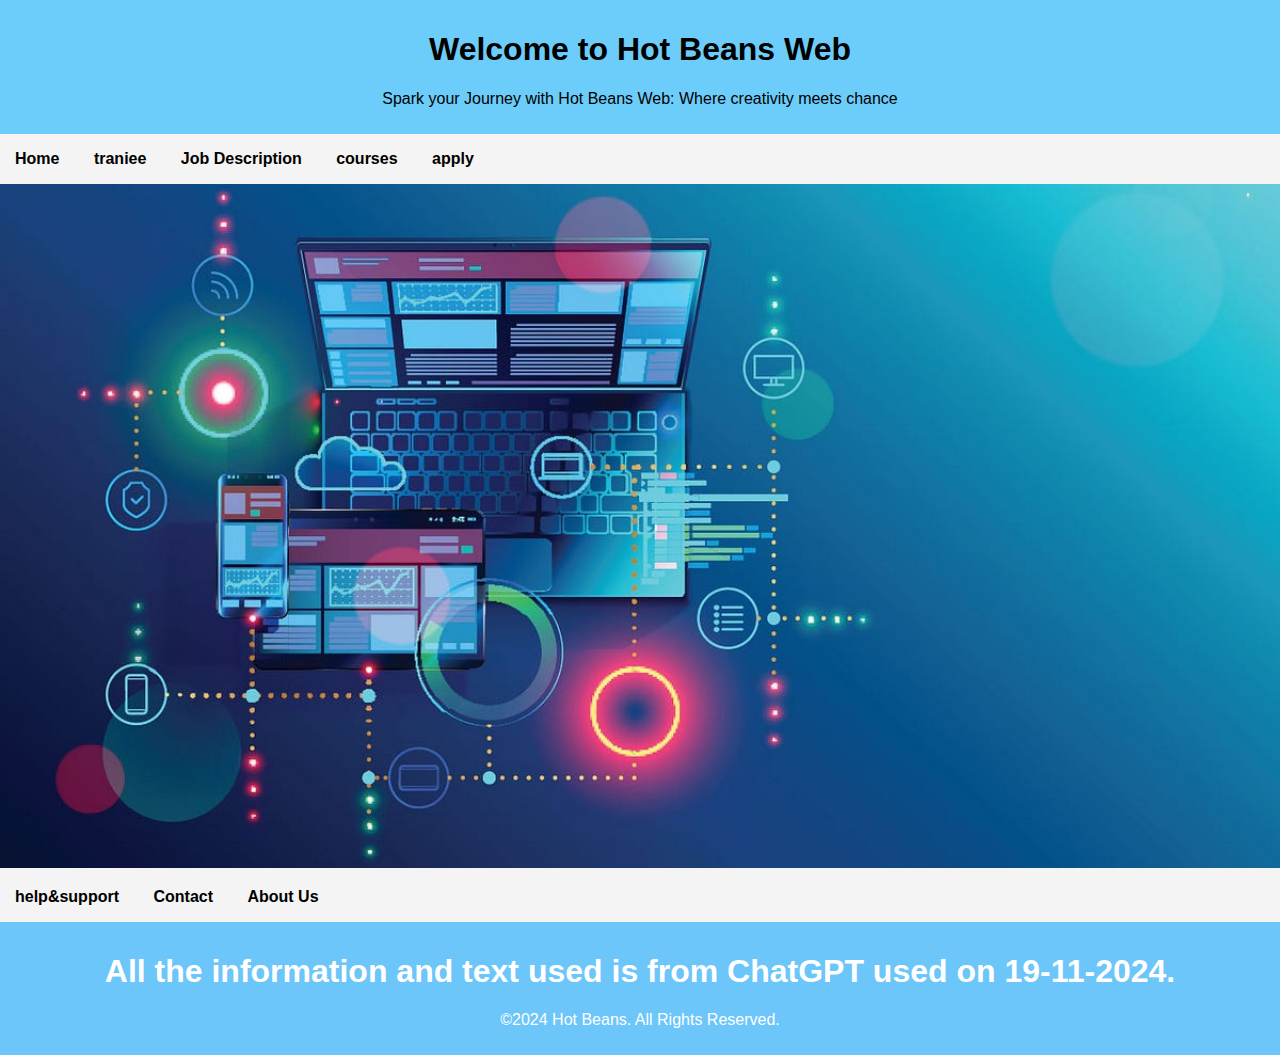
<file: index.html>
<!DOCTYPE html>
<html lang="en">
<head>
    <meta charset="UTF-8">
    <meta name="viewport" content="width=device-width, initial-scale=1.0">
    <link rel="stylesheet" href="styles.css">
</head>
<body>
    <header>
        <h1>Welcome to Hot Beans Web</h1>
        Spark your Journey with Hot Beans Web: Where creativity meets chance</p>
    </header>
    <nav>
        <ul>
            <li><a href="index.html">Home</a></li>
            <li><a href="traniee.html">traniee</a></li>
            <li><a href="jobs.html">Job Description</a></li>
            <li><a href="courses.html">courses</a></li>
            <li><a href="apply.html">apply</a></li>
        </ul>
    </nav>
</header>
    <main>
        <img src="hot-beans.jpg" width="100%"> 
    <body>
        <nav>
            <ul>
                <li><a href="help.html">help&support</a></li>
                <li><a href="Contact.html">Contact</a></li>
                <li><a href="About Us.html">About Us</a></li>
             </ul>
        </nav>  
    </main>
    <footer>
        <h1>All the information and text used is from ChatGPT used on 19-11-2024. </h1>
        <p>&copy;2024 Hot Beans. All Rights Reserved.</p>
    </footer>
</body>
</html
</file>
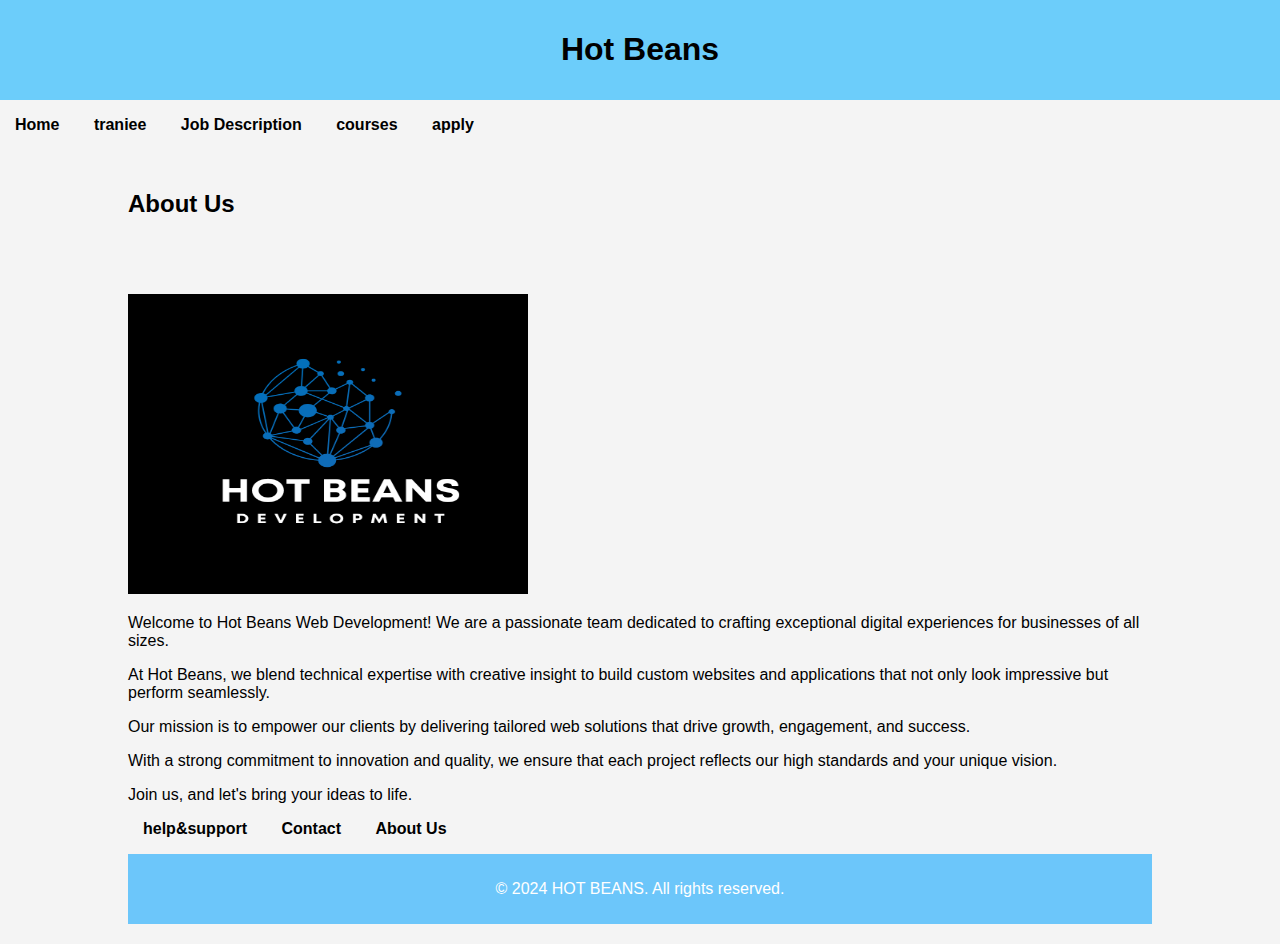
<file: About Us.html>
<!DOCTYPE html> 
<html lang="en">
<head>
    <meta charset="UTF-8">
    <meta name="viewport" content="width=device-width, initial-scale=1.0">
    <title>About Us - </title>
    <link rel="stylesheet" href="styles.css"> <!-- Link to your CSS file -->
    <style>
    </style>
</head>
<body>

<header>
    <h1>Hot Beans</h1>
</header>
<nav>
    <ul>
        <li><a href="index.html">Home</a></li>
        <li><a href="traniee.html">traniee</a></li>
        <li><a href="jobs.html">Job Description</a></li>
        <li><a href="courses.html">courses</a></li>
        <li><a href="apply.html">apply</a></li>
    </ul>
</nav>
<div class="container">
    <h2>About Us</h2>
    <div class="container">
    </div>
    <div class="w3-row">
        <div class="w3-col s3 powderblue w3-center">
          <p><img src="HOT BEANS.png" alt="Man helping woman on computer" width="400" height="300"> </p>
        </div>
        <div class="w3-col s9 w3-blue w3-center">
          <p>    Welcome to Hot Beans Web Development! We are a passionate team dedicated to crafting exceptional digital experiences for businesses of all sizes. 
        </p>  At Hot Beans, we blend technical expertise with creative insight to build custom websites and applications that not only look impressive but perform seamlessly. 
        </p>  Our mission is to empower our clients by delivering tailored web solutions that drive growth, engagement, and success. 
        </p> With a strong commitment to innovation and quality, we ensure that each project reflects our high standards and your unique vision. 
         </p>Join us, and let's bring your ideas to life.
        </div>
      </div>
      <div class="w3-row w3-container">
<nav>
    <ul>
        <li><a href="help.html">help&support</a></li>
        <li><a href="Contact.html">Contact</a></li>
        <li><a href="About Us.html">About Us</a></li>
    </ul>
</nav> 


<footer>
    <p>&copy; 2024 HOT BEANS. All rights reserved.</p>
</footer>

</body>
</html>
</file>
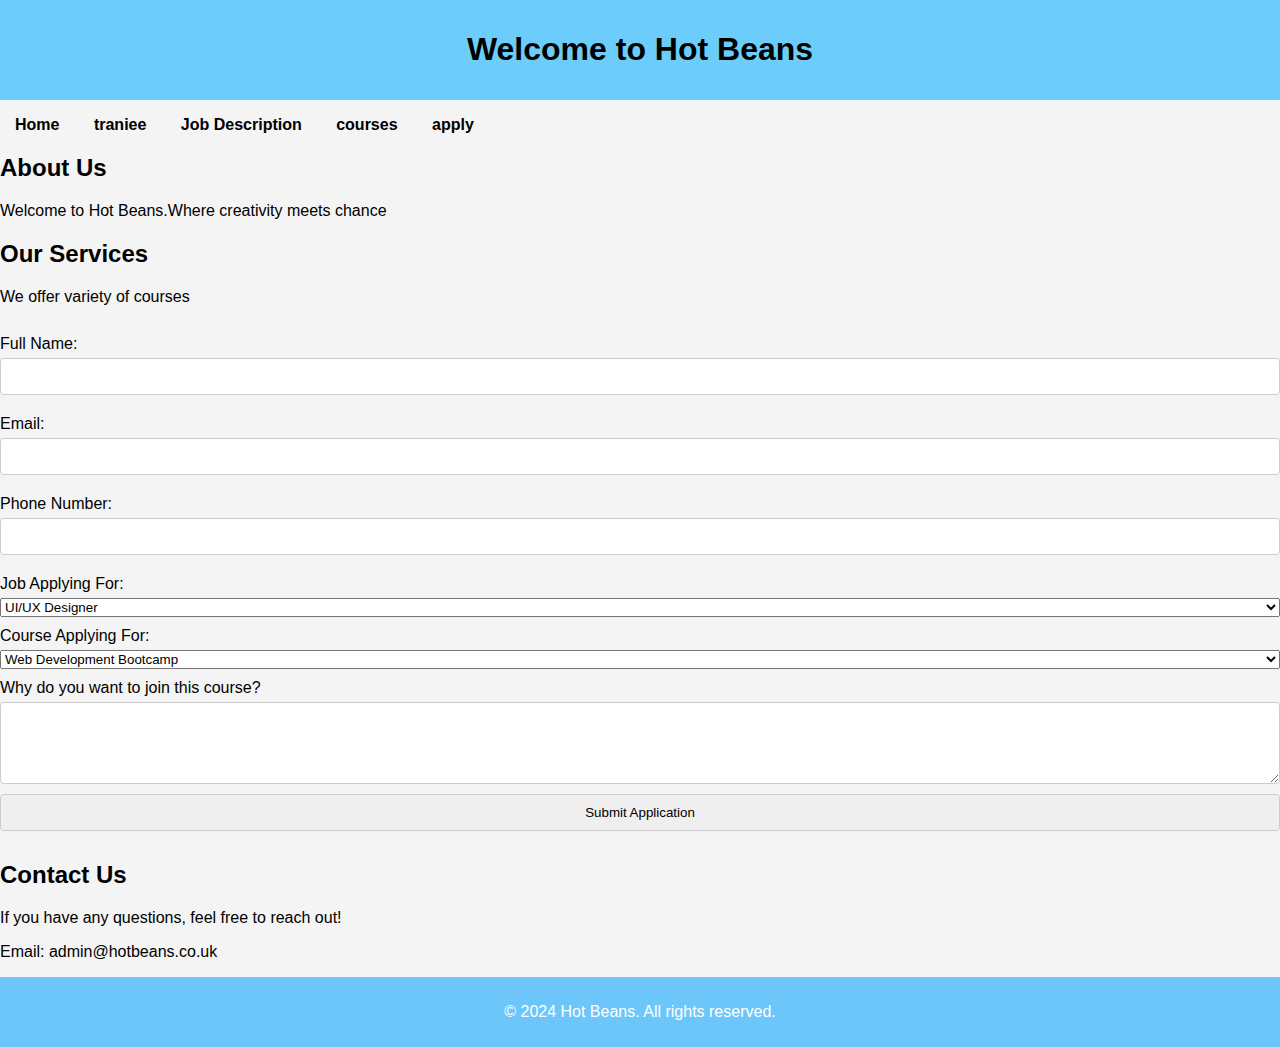
<file: apply.html>
<!DOCTYPE html>
<html lang="en">
<head>
    <meta charset="UTF-8">
    <meta name="viewport" content="width=device-width, initial-scale=1.0">
    <link rel="stylesheet" href="styles.css">
</head>
<body>
    <header>
        <h1>Welcome to Hot Beans</h1>
    </header>
    <nav>
        <ul>
            <li><a href="index.html">Home</a></li>
            <li><a href="traniee.html">traniee</a></li>
            <li><a href="jobs.html">Job Description</a></li>
            <li><a href="courses.html">courses</a></li>
            <li><a href="apply.html">apply</a></li>
        </ul>
    </nav>
</header>
    <section id="about">
        <h2>About Us</h2>
        <p>Welcome to Hot Beans.Where creativity meets chance</p>
    </section>

    <section id="services">
        <h2>Our Services</h2>
        <p>We offer variety of courses</p>
    </section>

    <section id="Application Form">
        <h2></h2>
        <form action="submit_application.php" method="POST">

            <label for="name">Full Name:</label>

            <input type="text" id="name" name="name" required>

            <label for="email">Email:</label>

            <input type="email" id="email" name="email" required>

            <label for="phone">Phone Number:</label>

            <input type="tel" id="phone" name="phone" required>

            <label for="job-listing">Job Applying For:</label>

            <select id="job-listing" name="jobs" required>

            <option value="UI/UX Designer">UI/UX Designer</option>

            <option value="Back-End Developer">Back-End Developer</option>

            <option value="Front-End Developer">Front-End Developer</option>
            </select>

            <label for="course">Course Applying For:</label>

            <select id="course" name="course" required>

            <option value="web-development">Web Development Bootcamp</option>

            <option value="ecommerce">E-commerce Development</option>

            <option value="seo">SEO Optimization Techniques</option>

            <option value="advanced-js">Advanced JavaScript</option>
            </select>
            <label for="message">Why do you want to join this course?</label>
            <textarea id="message" name="message" rows="4" required></textarea>
            <input type="submit" value="Submit Application">
            </form>
            
    </section>

    <section id="contact">
        <h2>Contact Us</h2>
        <p>If you have any questions, feel free to reach out!</p>
        <p>Email: admin@hotbeans.co.uk</p>
    </section>

    <footer>
        <p>&copy; 2024 Hot Beans. All rights reserved.</p>
    </footer>
</body>
</html>
</file>
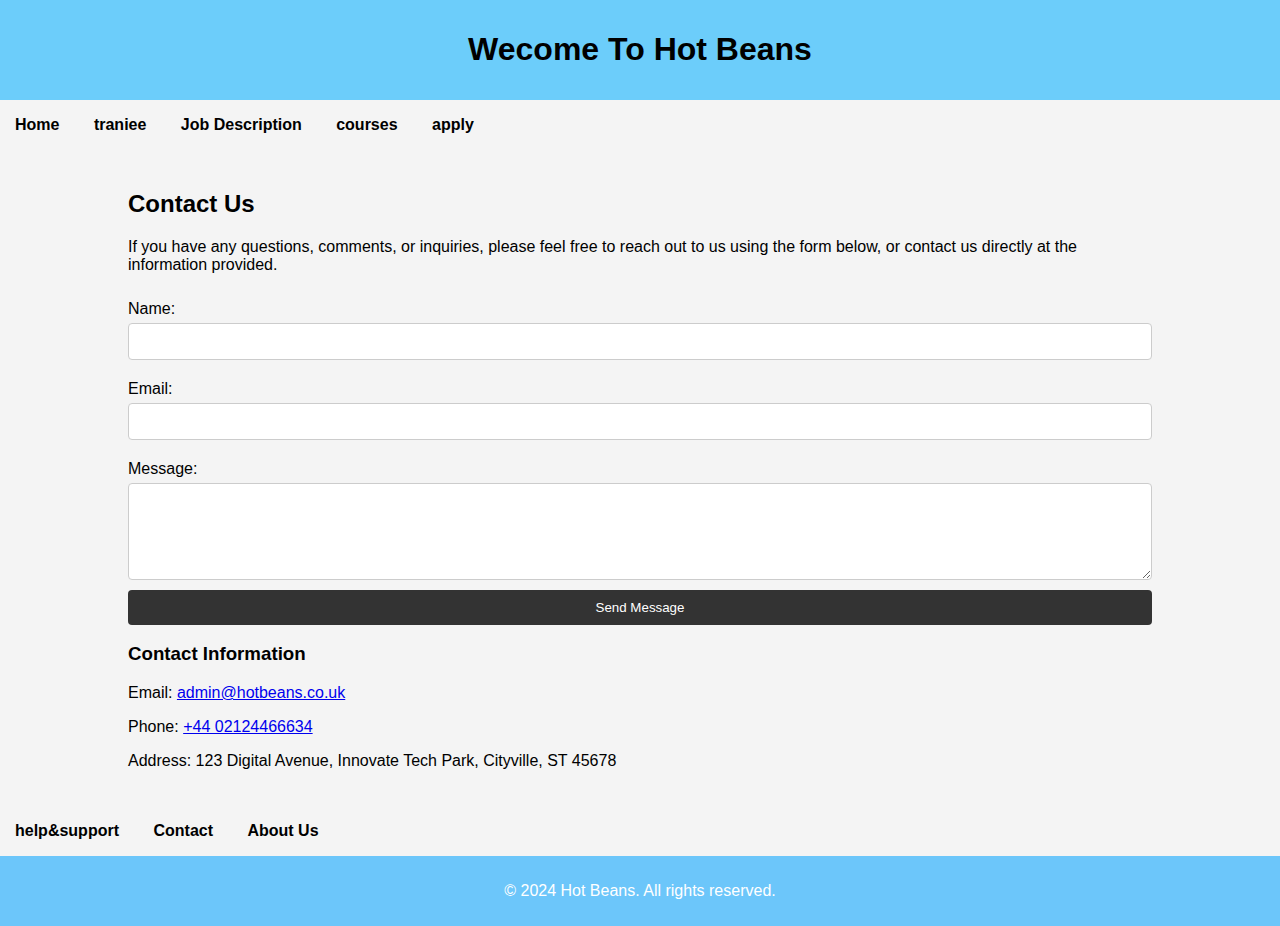
<file: Contact.html>
<!DOCTYPE html> 
<html lang="en">
<head>
    <meta charset="UTF-8">
    <meta name="viewport" content="width=device-width, initial-scale=1.0">
    <title>Contact Us - Hot Beans</title>
    <link rel="stylesheet" href="styles.css"> <!-- Link to your CSS file -->
    <style>
    </style>
</head>
<body>

<header>
    <h1>Wecome To Hot Beans</h1>
</header>
<nav>
    <ul>
        <li><a href="index.html">Home</a></li>
        <li><a href="traniee.html">traniee</a></li>
        <li><a href="jobs.html">Job Description</a></li>
        <li><a href="courses.html">courses</a></li>
        <li><a href="apply.html">apply</a></li>
    </ul>
</nav>
<div class="container">
    <h2>Contact Us</h2>
    <p>If you have any questions, comments, or inquiries, please feel free to reach out to us using the form below, or contact us directly at the information provided.</p>

    <form action="submit_form.php" method="POST"> <!-- Update action to your form handling script -->
        <label for="name">Name:</label>
        <input type="text" id="name" name="name" required>

        <label for="email">Email:</label>
        <input type="email" id="email" name="email" required>

        <label for="message">Message:</label>
        <textarea id="message" name="message" rows="5" required></textarea>

        <button type="submit">Send Message</button>
    </form>

    <h3>Contact Information</h3>
    <p>Email: <a href="mailto:admin@hotbeans.co.uk">admin@hotbeans.co.uk</a></p>
    <p>Phone: <a href="tel:+4402124466634">+44 02124466634</a></p>
    <p>Address: 123 Digital Avenue, Innovate Tech Park, Cityville, ST 45678</p>
</div>
<nav>
    <ul>
        <li><a href="help.html">help&support</a></li>
        <li><a href="Contact.html">Contact</a></li>
        <li><a href="About Us.html">About Us</a></li>
    </ul>
</nav> 
<footer>
    <p>&copy; 2024 Hot Beans. All rights reserved.</p>
</footer>

</body>
</html>
</file>
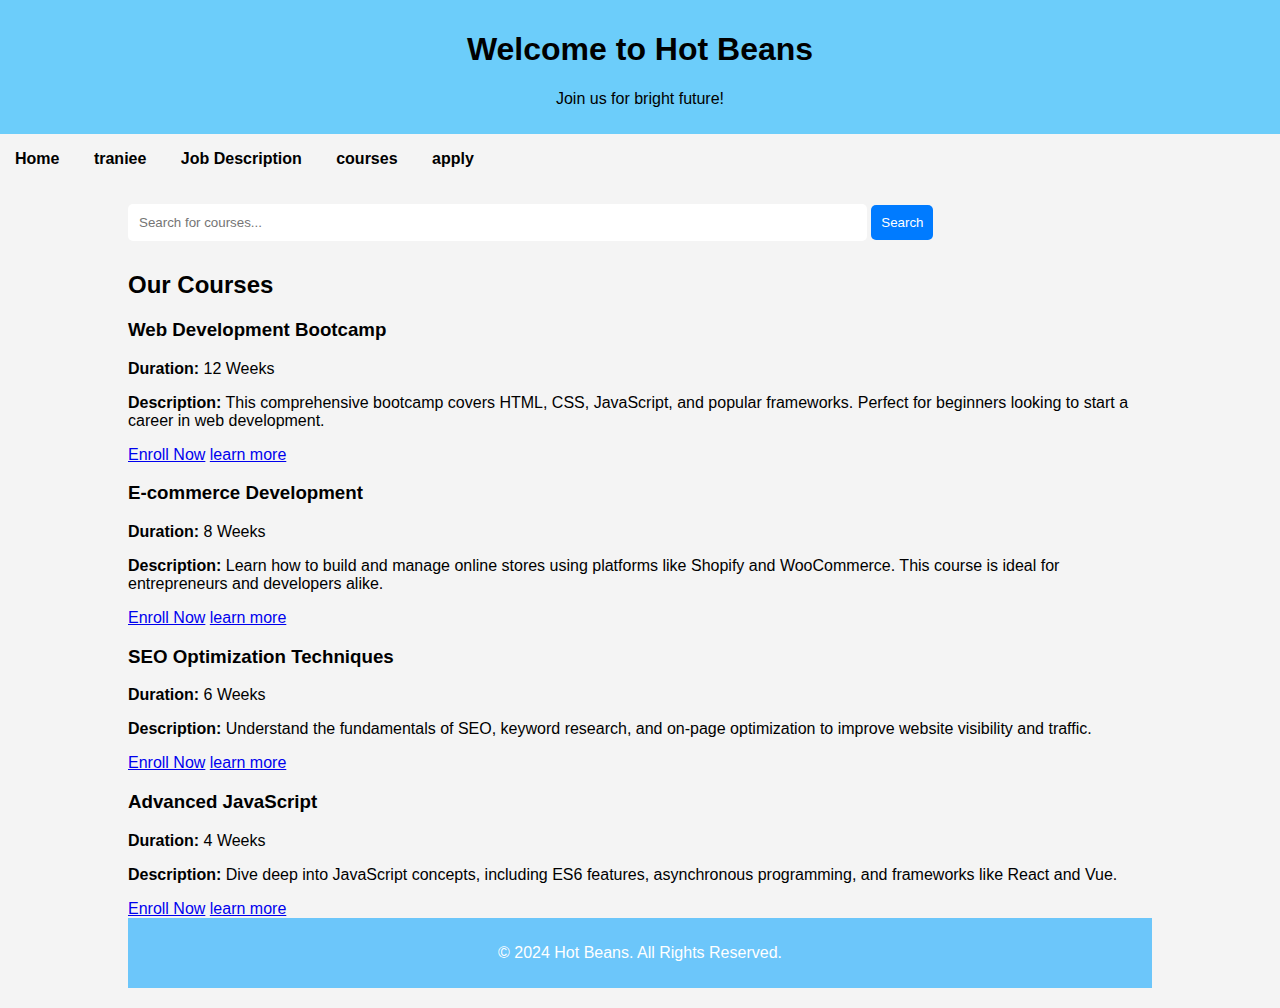
<file: courses.html>
<!DOCTYPE html> 
<html lang="en">
<head>
    <meta charset="UTF-8">
    <meta name="viewport" content="width=device-width, initial-scale=1.0">
    <title>Welcome to Hot Beans Courses</title>
    <link rel="stylesheet" href="styles.css">
</head>
<body>
<header>
    <h1>Welcome to Hot Beans</h1>
    <p>Join us for bright future!</p>
</header>
<nav>
    <ul>
        <li><a href="index.html">Home</a></li>
        <li><a href="traniee.html">traniee</a></li>
        <li><a href="jobs.html">Job Description</a></li>
        <li><a href="courses.html">courses</a></li>
        <li><a href="apply.html">apply</a></li>
    </ul>
</nav>
<div class="container">
    <div class="search-bar">
        <input type="text" placeholder="Search for courses...">
        <input type="submit" value="Search">
    </div>
    <h2>Our Courses</h2>
    <div class="course">
    <h3>Web Development Bootcamp</h3>
    <p><strong>Duration:</strong> 12 Weeks</p>
    <p><strong>Description:</strong> This comprehensive bootcamp covers HTML, CSS, JavaScript, and popular frameworks. Perfect for beginners looking to start a career in web development.</p>
    <a href="apply.html" class="enroll-button">Enroll Now</a>
    <a href="https://coding-bootcamps.ed.ac.uk/ed-web-development/" class="learn more-button">learn more</a>
    </div>

    <div class="course">
    <h3>E-commerce Development</h3>
    <p><strong>Duration:</strong> 8 Weeks</p>
    <p><strong>Description:</strong> Learn how to build and manage online stores using platforms like Shopify and WooCommerce. This course is ideal for entrepreneurs and developers alike.</p>
    <a href="apply.html" class="enroll-button">Enroll Now</a>
    <a href="https://warwick.ac.uk/fac/sci/wmg/study/masters-degrees/ebusiness-management/ecommerce/.html" class="learn more-button">learn more</a>
    </div>

    <div class="course">
    <h3>SEO Optimization Techniques</h3>
    <p><strong>Duration:</strong> 6 Weeks</p>
    <p><strong>Description:</strong> Understand the fundamentals of SEO, keyword research, and on-page optimization to improve website visibility and traffic.</p>
    <a href="apply.html" class="enroll-button">Enroll Now</a>
    <a href="https://intranet.birmingham.ac.uk/staff/resources/digital/web-resources/editor-resources/guidelines/seo.aspx" class="learn more-button">learn more</a>
    </div>

    <div class="course">
    <h3>Advanced JavaScript</h3>
    <p><strong>Duration:</strong> 4 Weeks</p>
    <p><strong>Description:</strong> Dive deep into JavaScript concepts, including ES6 features, asynchronous programming, and frameworks like React and Vue.</p>
    <a href="apply.html" class="enroll-button">Enroll Now</a>
    <a href="https://www.city.ac.uk/prospective-students/courses/short-courses/javascript-2-advanced-javascript-for-websites-and-web-applications#" class="learn more-button">learn more</a>

</div>

<footer>
    <p>&copy; 2024 Hot Beans. All Rights Reserved.</p>
</footer>

</body>
</html>
</file>
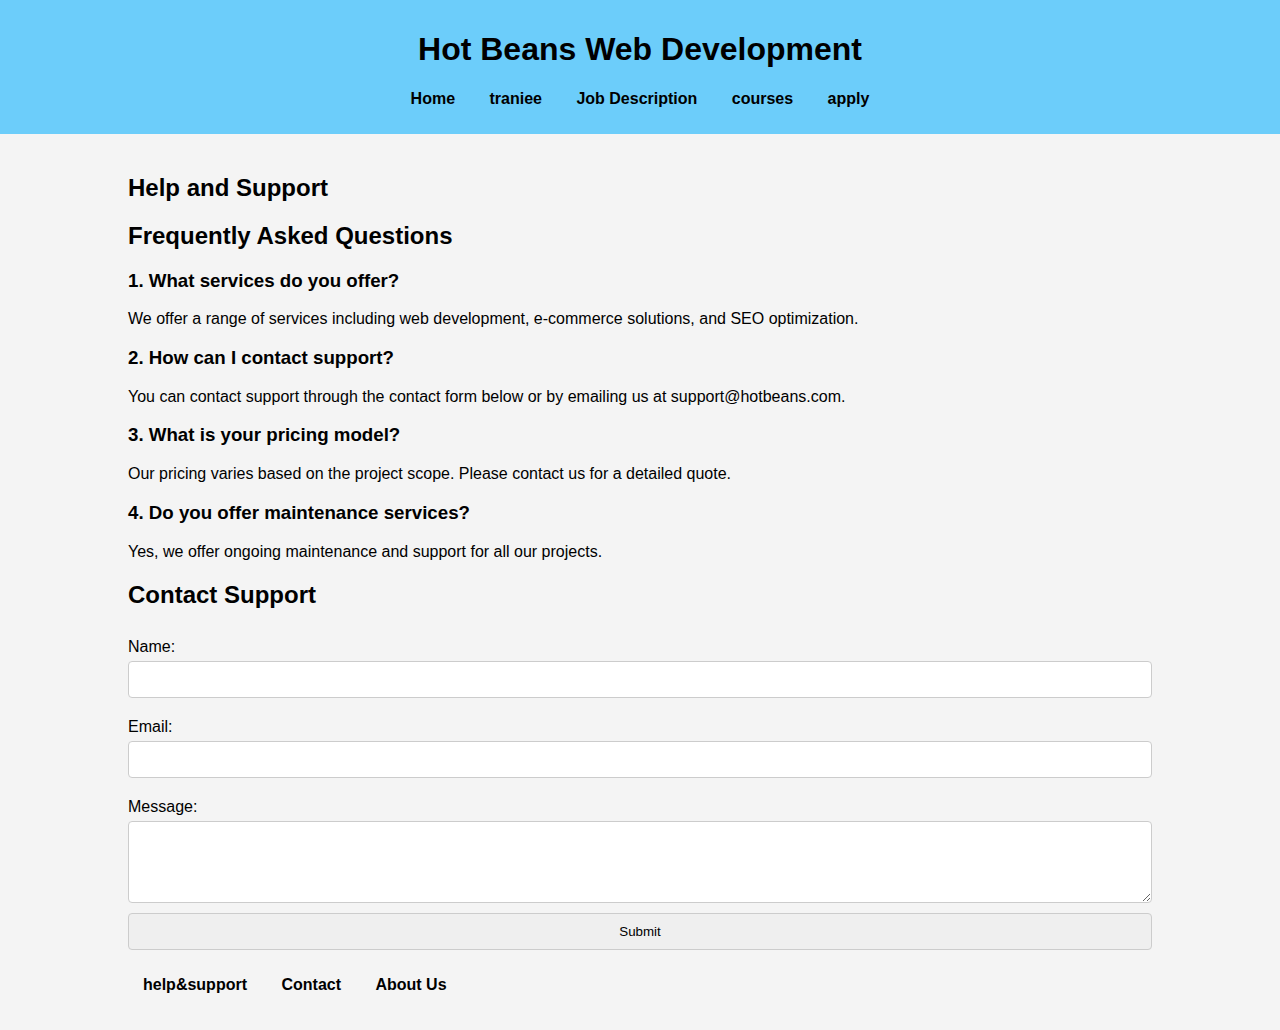
<file: help.html>
<!DOCTYPE html>
<html lang="en">
<head>
<meta charset="UTF-8">
<meta name="viewport" content="width=device-width, initial-scale=1.0">
<title>Help and Support - Hot Beans Web</title>
<link rel="stylesheet" href="styles.css"> <!-- Link to an external stylesheet -->
</head>
<body>
<header>
<h1>Hot Beans Web Development</h1>
<nav>
    <ul>
        <li><a href="index.html">Home</a></li>
        <li><a href="traniee.html">traniee</a></li>
        <li><a href="jobs.html">Job Description</a></li>
        <li><a href="courses.html">courses</a></li>
        <li><a href="apply.html">apply</a></li>
    </ul>
</nav>
</header>
<div class="container">
<h2>Help and Support</h2>
<section id="faq" class="faq">
<h2>Frequently Asked Questions</h2>
<h3 onclick="toggleFAQ(this)">1. What services do you offer?</h3>
<p>We offer a range of services including web development, e-commerce solutions, and SEO optimization.</p>
<h3 onclick="toggleFAQ(this)">2. How can I contact support?</h3>
<p>You can contact support through the contact form below or by emailing us at support@hotbeans.com.</p>
<h3 onclick="toggleFAQ(this)">3. What is your pricing model?</h3>
<p>Our pricing varies based on the project scope. Please contact us for a detailed quote.</p>
<h3 onclick="toggleFAQ(this)">4. Do you offer maintenance services?</h3>
<p>Yes, we offer ongoing maintenance and support for all our projects.</p>
</section>
<section id="contact-support">
<h2>Contact Support</h2>
<form action="submit_support.php" method="POST">
<label for="name">Name:</label>
<input type="text" id="name" name="name" required>
<label for="email">Email:</label>
<input type="email" id="email" name="email" required>
<label for="message">Message:</label>
<textarea id="message" name="message" rows="4" required></textarea>
<input type="submit"

<div
<div class="Help and Support">
  <nav>
      <ul>
          <li><a href="help.html">help&support</a></li>
          <li><a href="Contact.html">Contact</a></li>
          <li><a href="About Us.html">About Us</a></li>
      </ul>
  </nav> 
</div>
</file>
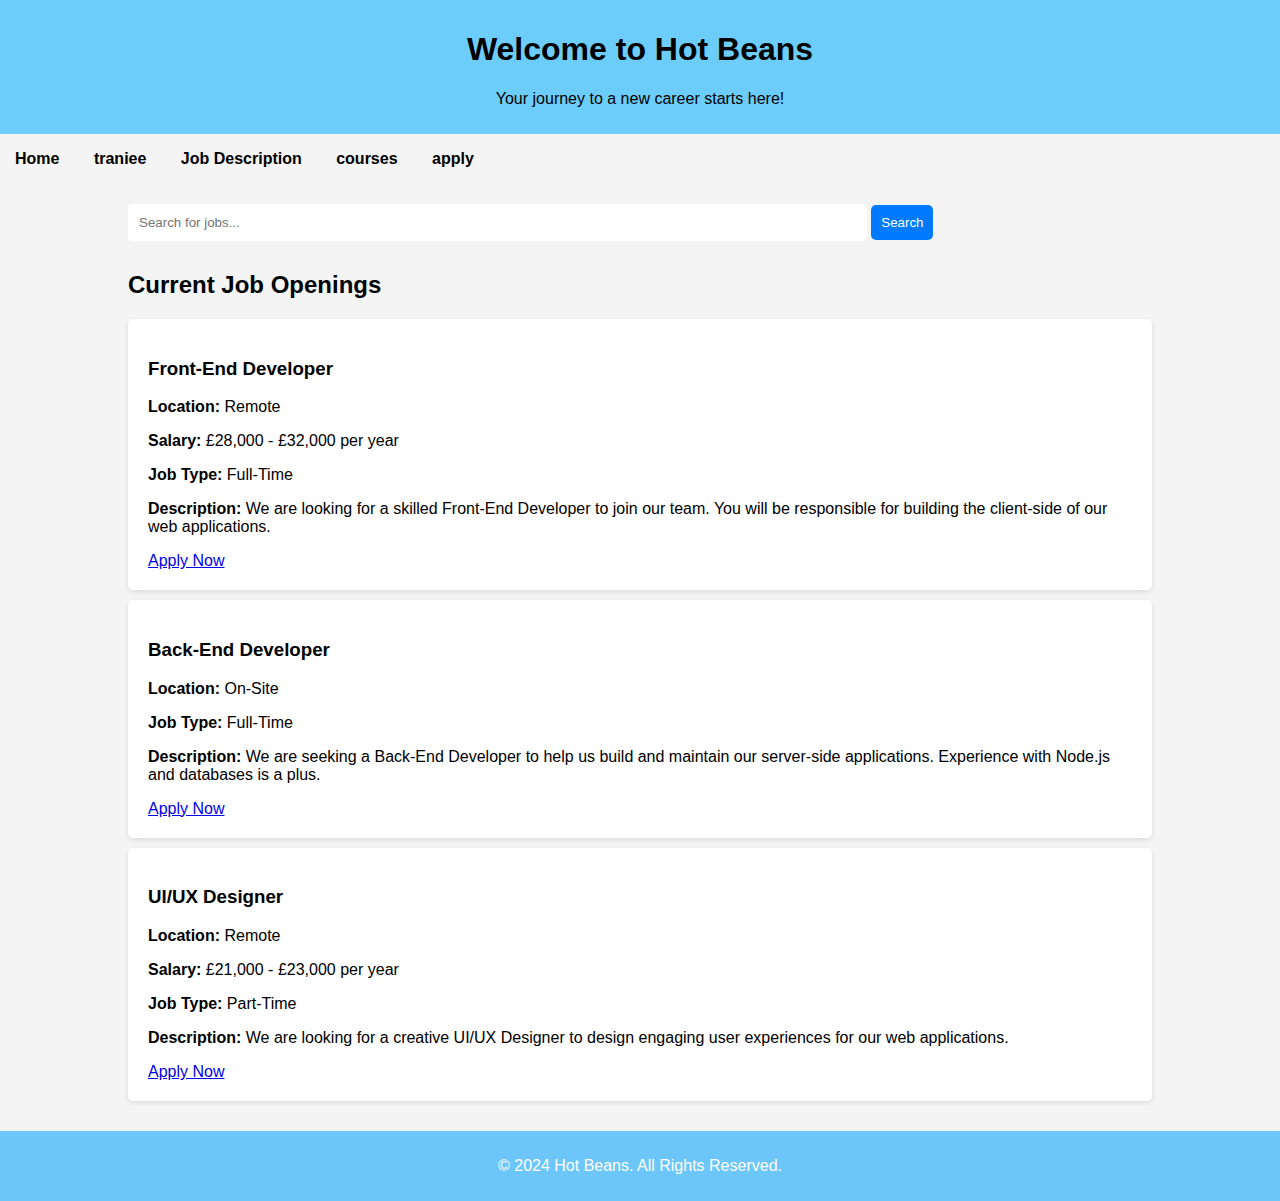
<file: jobs.html>
<!DOCTYPE html> 
<html lang="en">
<head>
    <meta charset="UTF-8">
    <meta name="viewport" content="width=device-width, initial-scale=1.0">
    <title>Welcome to Hot Beans</title>
    <link rel="stylesheet" href="styles.css">
</head>
<body>
<header>
    <h1>Welcome to Hot Beans </h1>
    <p>Your journey to a new career starts here!</p>
</header>
<nav>
    <ul>
        <li><a href="index.html">Home</a></li>
        <li><a href="traniee.html">traniee</a></li>
        <li><a href="jobs.html">Job Description</a></li>
        <li><a href="courses.html">courses</a></li>
        <li><a href="apply.html">apply</a></li>
    </ul>
</nav>
<div class="container">
    <div class="search-bar">
        <input type="text" placeholder="Search for jobs...">
        <input type="submit" value="Search">
    </div>

    <h2>Current Job Openings</h2>
    <div class="job-listing">
        <h3>Front-End Developer</h3>
        <p><strong>Location:</strong> Remote</p>
        <p><strong>Salary:</strong> £28,000 - £32,000 per year</p>
        <p><strong>Job Type:</strong> Full-Time</p>
        <p><strong>Description:</strong> We are looking for a skilled Front-End Developer to join our team. You will be responsible for building the client-side of our web applications.</p>
        <a href="apply.html" class="apply-button">Apply Now</a>
        </div>

        <div class="job-listing">
            <h3>Back-End Developer</h3>
            <p><strong>Location:</strong> On-Site</p>
            
            <p><strong>Job Type:</strong> Full-Time</p>
            <p><strong>Description:</strong> We are seeking a Back-End Developer to help us build and maintain our server-side applications. Experience with Node.js and databases is a plus.</p>
            <a href="apply.html" class="apply-button">Apply Now</a>
            </div>

            <div class="job-listing">
                <h3>UI/UX Designer</h3>
                <p><strong>Location:</strong> Remote</p>
                <p><strong>Salary:</strong> £21,000 - £23,000 per year</p>
                <p><strong>Job Type:</strong> Part-Time</p>
                <p><strong>Description:</strong> We are looking for a creative UI/UX Designer to design engaging user experiences for our web applications.</p>
                <a href="apply.html" class="apply-button">Apply Now</a>
                </div>
   

</div>

<footer>
    <p>&copy; 2024 Hot Beans. All Rights Reserved.</p>
</footer>

</body>
</html>
</file>
<file: styles.css>
body {
    font-family: Arial, sans-serif;
    margin: 0;
    padding: 0;
    background-color: #f4f4f4;
}
header {
    background: #00aeff8e;
    color:rgb(255, 255, 255)f;
    padding: 10px 0;
    text-align: center;
}
.container {
    width: 80%;
    margin: auto;
    overflow: hidden;
    padding: 20px;
}
.search-bar {
    margin-bottom: 20px;
}
.search-bar input[type="text"] {
    padding: 10px;
    width: 70%;
    border: 1px solid rgba(204, 204, 204, 0);
    border-radius: 5px;
}
.search-bar input[type="submit"] {
    padding: 10px;
    background: #007BFF;
    color: #fff;
    border: none;
    border-radius: 5px;
    cursor: pointer;
}
.staff-profile {
    background: #fff;
    margin: 10px 0;
    padding: 20px;
    border-radius: 5px;
    box-shadow: 0 2px 5px rgba(0,0,0,0.1);
    display: flex;
    align-items: center;
}
.staff-profile img {
    border-radius: 50%;
    width: 100px;
    height: 100px;
    margin-right: 20px;
}
footer {
    background: #00a2ff8e;
    color: rgb(255, 255, 255);
    text-align: center;
    padding: 10px 0;
    position: relative;
    bottom: 0;
    width: 100%;
}

.job-listing {
    background: #fff;
    margin: 10px 0;
    padding: 20px;
    border-radius: 5px;
    box-shadow: 0 2px 5px rgba(0,0,0,0.1);
}
.event-listing {
    background: #fff;
    margin: 10px 0;
    padding: 20px;
    border-radius: 5px;
    box-shadow: 0 2px 5px rgba(0,0,0,0.1);
}
.contact-info, .support-resources {
    margin-top: 20px;
    padding: 10px;
    border: 1px solid #ccc;
    border-radius: 4px;
    background: #f9f9f9;
}
form {
    display: flex;
    flex-direction: column;
}
label {
    margin: 10px 0 5px;
}
input, textarea {
    padding: 10px;
    margin-bottom: 10px;
    border: 1px solid #ccc;
    border-radius: 4px;
}
button {
    padding: 10px;
    background: #333;
    color: #fff;
    border: none;
    border-radius: 4px;
    cursor: pointer;
}
button:hover {
    background: #555;
}

nav ul {
    list-style: none;
    padding: 0;
}
 
nav ul li {
    display: inline;
    margin: 0 15px;
}
 
nav ul li a {
    color: black;
    text-decoration: none;
    font-weight: bold;
    transition: color 0.3s;
}
 
nav ul li a:hover {
    color: #ffcc00;
}
</file>
